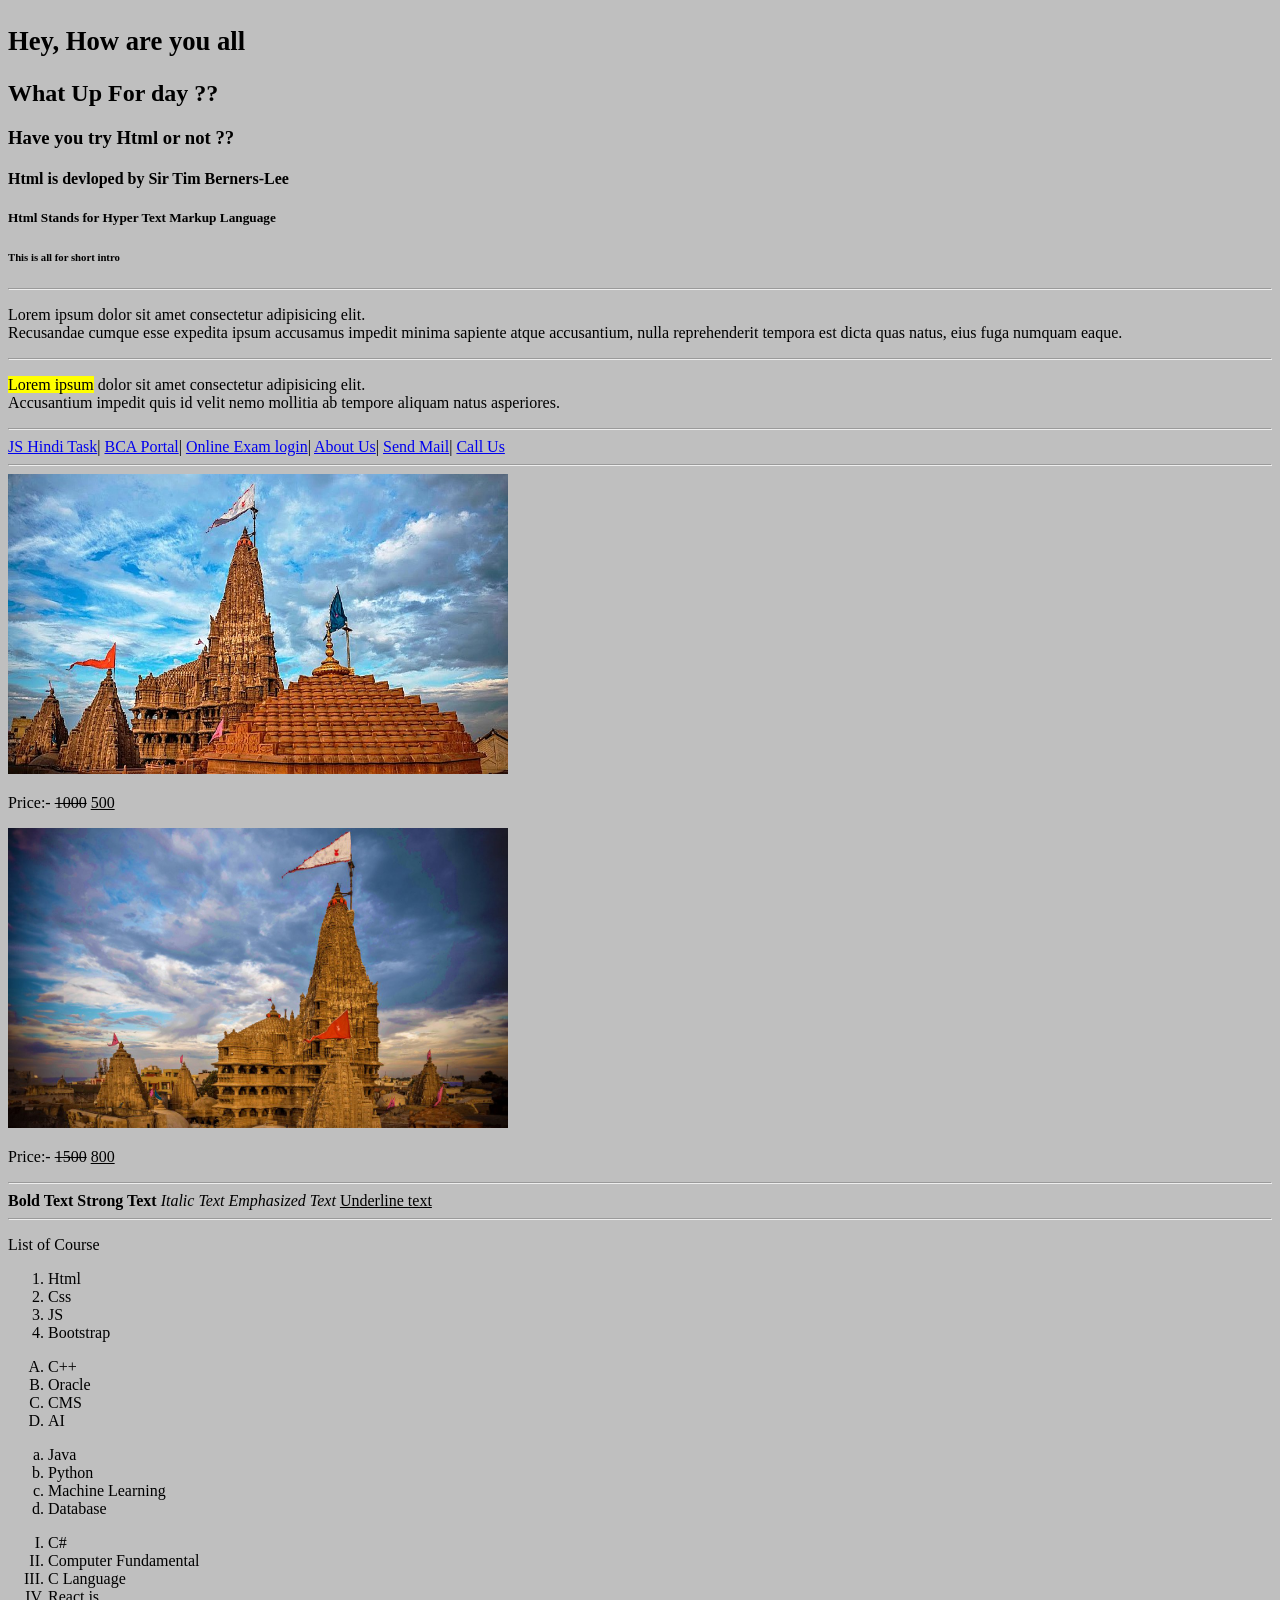
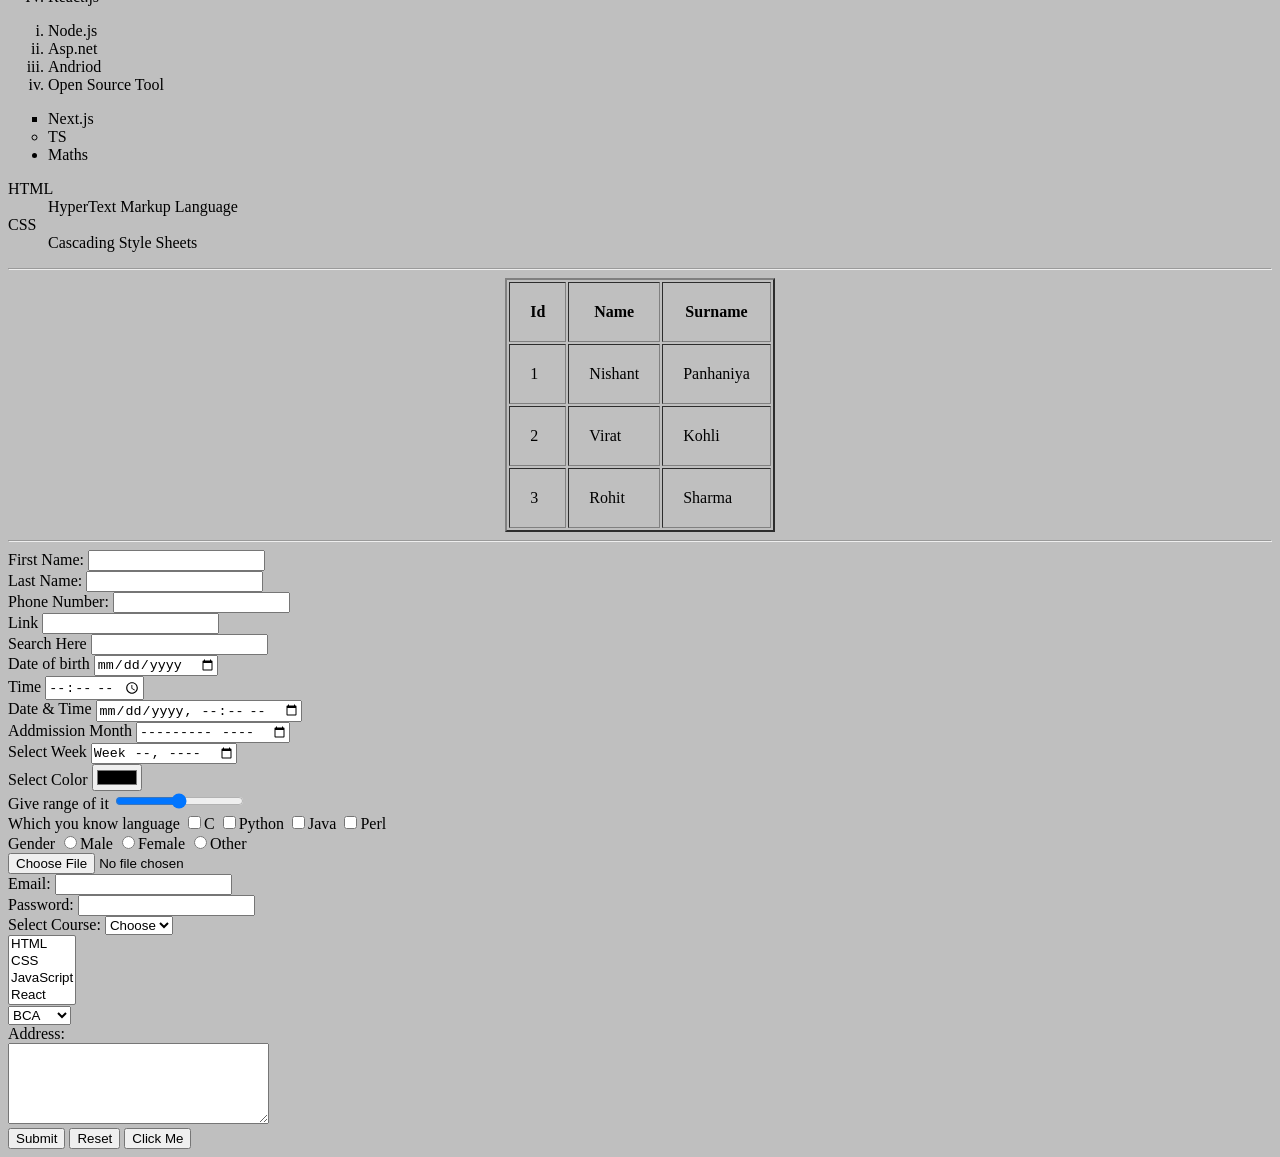
<file: Html_All_Tags/index.html>
<!DOCTYPE html>
 <html lang="en">
 <head>
    <meta charset="UTF-8">
    <meta name="viewport" content="width=device-width, initial-scale=1.0">
    <title>Web Devlopment Learning</title>
    <style>
        body{
            background-color: #bfbfbf;
        }
    </style>
 </head>
 <body>
        <!-- Heading Tag in Html -->
        <h1><small> Hey, How are you all</small></h1>
        <h2>What Up For day ??</h2>
        <h3>Have you try Html or not ??</h3>
        <h4>Html is devloped by Sir Tim Berners-Lee </h4>   
        <h5>Html Stands for Hyper Text Markup Language</h5>
        <h6>This is all for short intro</h6>
            <hr>
        <!-- Paragraph Tag in Html -->
        <p>Lorem ipsum dolor sit amet consectetur adipisicing elit.<br /> Recusandae cumque esse expedita ipsum accusamus impedit minima sapiente atque accusantium, nulla reprehenderit tempora est dicta quas natus, eius fuga numquam eaque.</p><hr>
        <p><mark> Lorem ipsum</mark> dolor sit amet consectetur adipisicing elit.  <br />Accusantium impedit quis id velit nemo mollitia ab tempore aliquam natus asperiores.</p>
            <hr>
        <!-- Link Tag in Html -->
         <a href="https://github.com/NishantPankhaniya2408/js-hindi-youtube" target="_blank">JS Hindi Task</a>|
         <a href="https://github.com/NishantPankhaniya2408/BCA_PORTAL" target="_parent">BCA Portal</a>|
         <a href="https://github.com/NishantPankhaniya2408/OnlineExamSystem" target="_self">Online Exam login</a>|
         <a href="https://www.hnhbkis.edu.in/" target="_top">About Us</a>|
         <a href="mailto:nishupankhaniya18@gmail.com">Send Mail</a>|
         <a href="tel:+919574999481">Call Us</a>
            <hr>
         <!-- Image Tag in Html -->
          <img src="photos\photo.jpg" alt="Image" width="500" height="300" >
          <p>Price:- <del>1000</del> <ins>500</ins></p>
          <img src="photos/photo2.jpg" alt="Dwarkadish Image" width="500" height="300">
          <p>Price:- <del>1500</del> <ins>800</ins></p>  
          <hr>
          <!-- Formatting Tag-->
           <b>Bold Text</b>
           <strong>Strong Text</strong>
           <i>Italic Text</i>
           <em>Emphasized Text</em>
           <u>Underline  text</u>
    <hr>
           <!-- List Tag in Html -->
            <p>List of Course</p>
           <ol type="1">
            <li>Html</li>
            <li>Css</li>
            <li>JS</li>
            <li>Bootstrap</li>
           </ol>
           <ol type="A">
            <li>C++</li>
            <li>Oracle</li>
            <li>CMS</li>
            <li>AI</li>
           </ol>
        <ol type="a">
            <li>Java</li>
            <li>Python</li>
            <li>Machine Learning</li>
            <li>Database</li>
        </ol>
        <ol type="I">
            <li>C#</li>
            <li>Computer Fundamental</li>
            <li>C Language</li>
            <li>React.js</li>
        </ol>
        <ol type="i">
            <li>Node.js</li>
            <li>Asp.net</li>
            <li>Andriod</li>
            <li>Open Source Tool</li>
        </ol>
        <ul>
            <li type="square">Next.js</li>
            <li type="circle">TS</li>
            <li type="disc">Maths</li>
        </ul>
            <dl>
            <dt>HTML</dt>
            <dd>HyperText Markup Language</dd>

            <dt>CSS</dt>
            <dd>Cascading Style Sheets</dd>
        </dl><hr>
        <!-- Table Tag in Html -->
         <table border="2" align="center"  height="200"  cellpadding="20">
            <tr>
                <th >Id</th>
                <th>Name</th>
                <th>Surname</th>
            </tr>    
            <tr>
                <td>1</td>
                <td>Nishant</td>
                <td>Panhaniya</td>
            </tr>
            <tr>
                <td>2</td>
                <td>Virat</td>
                <td>Kohli</td>
            </tr>
            <tr>
                <td>3</td>
                <td>Rohit</td>
                <td>Sharma</td>
            </tr>
         </table>
         <hr>
         <!-- Form Tag in Html with div tag -->
          <form>
            <div>
                <div>
                    <label for="fname">First Name:</label>
                    <input type="text" required>
                </div>
                <div>
                    <label for="lname">Last Name: </label>
                    <input type="text" required>
                </div>
               
                <div>
                    <label for="number">Phone Number:</label>
                    <input type="tel" required>
                </div>
                <div>
                    <label for="link">Link</label>
                    <input type="url" required>
                </div>
                <div>
                    <label for="search">Search Here</label>
                    <input type="search" required>
                </div>
                <div>
                    <label for="date">Date of birth</label>
                    <input type="date" required>
                </div>
                <div>
                    <label for="time">Time</label>
                    <input type="time">
                </div>
                <div>
                    <label for="date-time">Date & Time</label>
                    <input type="datetime-local">
                </div>
                <div>
                    <label for="month">Addmission Month</label>
                    <input type="month">
                </div>
                <div>
                    <label for="week">Select Week</label>
                    <input type="week">
                </div>
                <div>
                    <label for="color">Select Color</label>
                    <input type="color" >
                </div>
                <div>
                    <label for="range">Give range of it</label>
                    <input type="range">
                </div>
                <div>
                    <label for="checkbox">Which you know language</label>
                    <input type="checkbox">C
                    <input type="checkbox">Python
                    <input type="checkbox">Java
                    <input type="checkbox">Perl
                </div>
                <div>
                    <label for="radio">Gender</label>
                    <input type="radio">Male
                    <input type="radio">Female
                    <input type="radio">Other
                </div>
                <div>
                    
                    <input type="file">
                </div>
                 <div>
                    <label for="email">Email: </label>
                    <input type="email" required>
                </div>
                <div>
                    <label for="password">Password: </label>
                    <input type="password" required>
                </div>
                <div>
                    <label>Select Course:</label>
                    <select>
                        <option>Choose</option>
                        <option>Bca</option>
                        <option>Mca</option>
                        <option>Bsc IT</option>
                        <option>Msc IT</option>
                    </select>
                </div>
                <div>
                <select multiple>
                    <option>HTML</option>
                    <option>CSS</option>
                    <option>JavaScript</option>
                    <option>React</option>
                </select>
                </div>
                <div>
                    <select name="course">

                        <option value="bca">BCA</option>
                        <option value="mca">MCA</option>
                        <option value="btech">B.Tech</option>
                    </select>
                </div>
                <div>
                    <label for="textarea">Address:</label><br>
                    <textarea name="address" id="message" cols="30" rows="5"></textarea>
                </div>
                
                    <button type="submit">Submit</button>
                    <button type="reset">Reset</button>
                    <input type="button" value="Click Me">
            </div>
          </form>
 </body>
 </html>
</file>
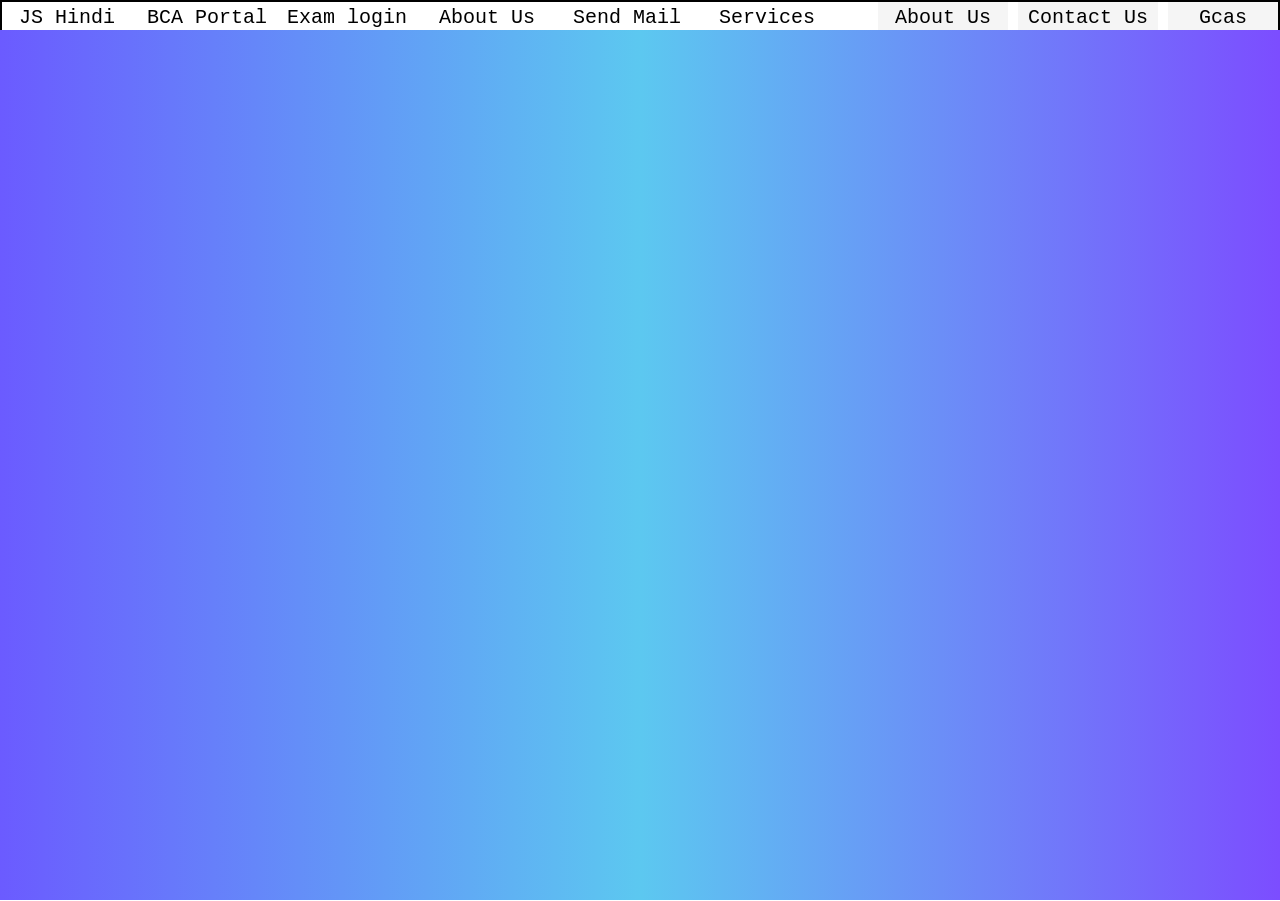
<file: Html_All_Tags/basic.html>
<!DOCTYPE html>
 <html lang="en">
 <head>
    <meta charset="UTF-8">
    <meta name="viewport" content="width=device-width, initial-scale=1.0">
    <title>Web Devlopment Learning</title>
    <style>
        body{
            background-color: #bfbfbf;
        }
    </style>
    <link rel="stylesheet" href="style.css">
 </head>
 <body>
    <header>
            <!-- <div class="main">

    <a href="https://www.saurashtrauniversity.co.in/Default.aspx" class="main1">
        About Us
    </a>

    <a href="https://exam.saurashtrauniversity.ac.in/erp/" class="main2">
        Contact Us
    </a>

    <a href="https://gcasadmin.gujgov.edu.in/" class="main3">
        Services
    </a>
    
</div> -->
<header>
    <div class="main">

        <!-- LEFT SIDE -->
        <div class="main4">
            <a href="https://github.com/NishantPankhaniya2408/js-hindi-youtube"
               target="_blank" class="main5">JS Hindi</a>

            <a href="https://github.com/NishantPankhaniya2408/BCA_PORTAL"
               target="_parent" class="main6">BCA Portal</a>

            <a href="https://github.com/NishantPankhaniya2408/OnlineExamSystem"
               target="_self" class="main7">Exam login</a>

            <a href="https://www.hnhbkis.edu.in/"
               target="_top" class="main8">About Us</a>

            <a href="mailto:nishupankhaniya18@gmail.com"
               class="main9">Send Mail</a>

            <a href="tel:+919574999481"
               class="main0">Services</a>
        </div>

        <!-- RIGHT SIDE -->
        <div class="right-menu">
            <button class="main1"
                onclick="window.location.href='https://www.saurashtrauniversity.co.in/Default.aspx'">
                About Us
            </button>

            <button class="main2"
                onclick="window.location.href='https://exam.saurashtrauniversity.ac.in/erp/'">
                Contact Us
            </button>

            <button class="main3"
                onclick="window.location.href='https://gcasadmin.gujgov.edu.in/'">
                Gcas
            </button>
        </div>

    </div>
</header>
        <!-- Heading Tag in Html -->
        <!-- <h1><small> Hey, How are you all</small></h1>
        <h2>What Up For day ??</h2>
        <h3>Have you try Html or not ??</h3>
        <h4>Html is devloped by Sir Tim Berners-Lee </h4>   
        <h5>Html Stands for Hyper Text Markup Language</h5>
        <h6>This is all for short intro</h6>
            <hr>
         Paragraph Tag in Html -->
        <!-- <p>Lorem ipsum dolor sit amet consectetur adipisicing elit.<br /> Recusandae cumque esse expedita ipsum accusamus impedit minima sapiente atque accusantium, nulla reprehenderit tempora est dicta quas natus, eius fuga numquam eaque.</p><hr>
        <p><mark> Lorem ipsum</mark> dolor sit amet consectetur adipisicing elit.  <br />Accusantium impedit quis id velit nemo mollitia ab tempore aliquam natus asperiores.</p>
            <hr> -->         
         <!-- Image Tag in Html -->
          <!-- <img src="photos\photo.jpg" alt="Image" width="500" height="300" >
          <p>Price:- <del>1000</del> <ins>500</ins></p>
          <img src="photos/photo2.jpg" alt="Dwarkadish Image" width="500" height="300">
          <p>Price:- <del>1500</del> <ins>800</ins></p>  
          <hr> -->
          <!-- Formatting Tag-->
           <!-- <b>Bold Text</b>
           <strong>Strong Text</strong>
           <i>Italic Text</i>
           <em>Emphasized Text</em>
           <u>Underline  text</u>
    <hr> -->
           <!-- List Tag in Html -->
            <!-- <p>List of Course</p>
           <ol type="1">
            <li>Html</li>
            <li>Css</li>
            <li>JS</li>
            <li>Bootstrap</li>
           </ol>
           <ol type="A">
            <li>C++</li>
            <li>Oracle</li>
            <li>CMS</li>
            <li>AI</li>
           </ol>
        <ol type="a">
            <li>Java</li>
            <li>Python</li>
            <li>Machine Learning</li>
            <li>Database</li>
        </ol>
        <ol type="I">
            <li>C#</li>
            <li>Computer Fundamental</li>
            <li>C Language</li>
            <li>React.js</li>
        </ol>
        <ol type="i">
            <li>Node.js</li>
            <li>Asp.net</li>
            <li>Andriod</li>
            <li>Open Source Tool</li>
        </ol>
        <ul>
            <li type="square">Next.js</li>
            <li type="circle">TS</li>
            <li type="disc">Maths</li>
        </ul>
            <dl>
            <dt>HTML</dt>
            <dd>HyperText Markup Language</dd>

            <dt>CSS</dt>
            <dd>Cascading Style Sheets</dd>
        </dl><hr> -->
        <!-- Table Tag in Html -->
         <table border="4" align="center"  height="300" width="100%"  cellpadding="20">
            <tr>
                <th>Id</th>
                <th>Name</th>
                <th>Surname</th>
            </tr>    
            <tr>
                <td>1</td>
                <td>Nishant</td>
                <td>Pankhaniya</td>
            </tr>
            <tr>
                <td>2</td>
                <td>Virat</td>
                <td>Kohli</td>
            </tr>
            <tr>
                <td>3</td>
                <td>Rohit</td>
                <td>Sharma</td>
            </tr>
         </table>
         <hr>
         <!-- Form Tag in Html with div tag -->
          <form>
            <div>
                <div>
                    <label for="fname">First Name:</label>
                    <input type="text"  pattern="[A-Za-z0-9_]{5,15}" title="Please enter a valid first name (1-15 characters, letters, numbers, and underscores only)"
 required>
                </div>
                <div>
                    <label for="lname">Last Name: </label>
                    <input type="text" required>
                </div>
               
                <div>
                    <label for="number">Phone Number:</label>
                    <input type="tel" required pattern="[6-9][0-9]{9}" title="Please enter a valid 10-digit phone number">
                </div>
                <div>
                    <label for="link">Link</label>
                    <input type="url" required>
                </div>
                <div>
                    <label for="search">Search Here</label>
                    <input type="search" required>
                </div>
                <div>
                    <label for="date">Date of birth</label>
                    <input type="date" required>
                </div>
                <div>
                    <label for="time">Time</label>
                    <input type="time">
                </div>
                <div>
                    <label for="date-time">Date & Time</label>
                    <input type="datetime-local">
                </div>
                <div>
                    <label for="month">Addmission Month</label>
                    <input type="month">
                </div>
                <div>
                    <label for="week">Select Week</label>
                    <input type="week">
                </div>
                <div>
                    <label for="color">Select Color</label>
                    <input type="color" >
                </div>
                <div>
                    <label for="range">Give range of it</label>
                    <input type="range">
                </div>
                <div>
                    <label for="checkbox">Which you know language</label>
                    <input type="checkbox">C
                    <input type="checkbox">Python
                    <input type="checkbox">Java
                    <input type="checkbox">Perl
                </div>
                <div>
                    <label for="radio">Gender</label>
                    <input type="radio">Male
                    <input type="radio">Female
                    <input type="radio">Other
                </div>
                <div>
                    
                    <input type="file">
                </div>
                 <div>
                    <label for="email">Email: </label>
                    <input type="email" required>
                </div>
                <div>
                    <label for="password">Password: </label>
                    <input type="password" required>
                </div>
                <div>
                    <label>Select Course:</label>
                    <select>
                        <option>Choose</option>
                        <option>Bca</option>
                        <option>Mca</option>
                        <option>Bsc IT</option>
                        <option>Msc IT</option>
                    </select>
                </div>
                <div>
                <select multiple>
                    <option>HTML</option>
                    <option>CSS</option>
                    <option>JavaScript</option>
                    <option>React</option>
                </select>
                </div>
                <div>
                    <select name="course">

                        <option value="bca">BCA</option>
                        <option value="mca">MCA</option>
                        <option value="btech">B.Tech</option>
                    </select>
                </div>
                <div>
                    <label for="textarea">Address:</label><br>
                    <textarea name="address" id="message" cols="30" rows="5"></textarea>
                </div>
                
                    <button type="submit">Submit</button>
                    <button type="reset">Reset</button>
                    <input type="button" value="Click Me">
            </div>
          </form>
      
 </body>
 </html>
</file>
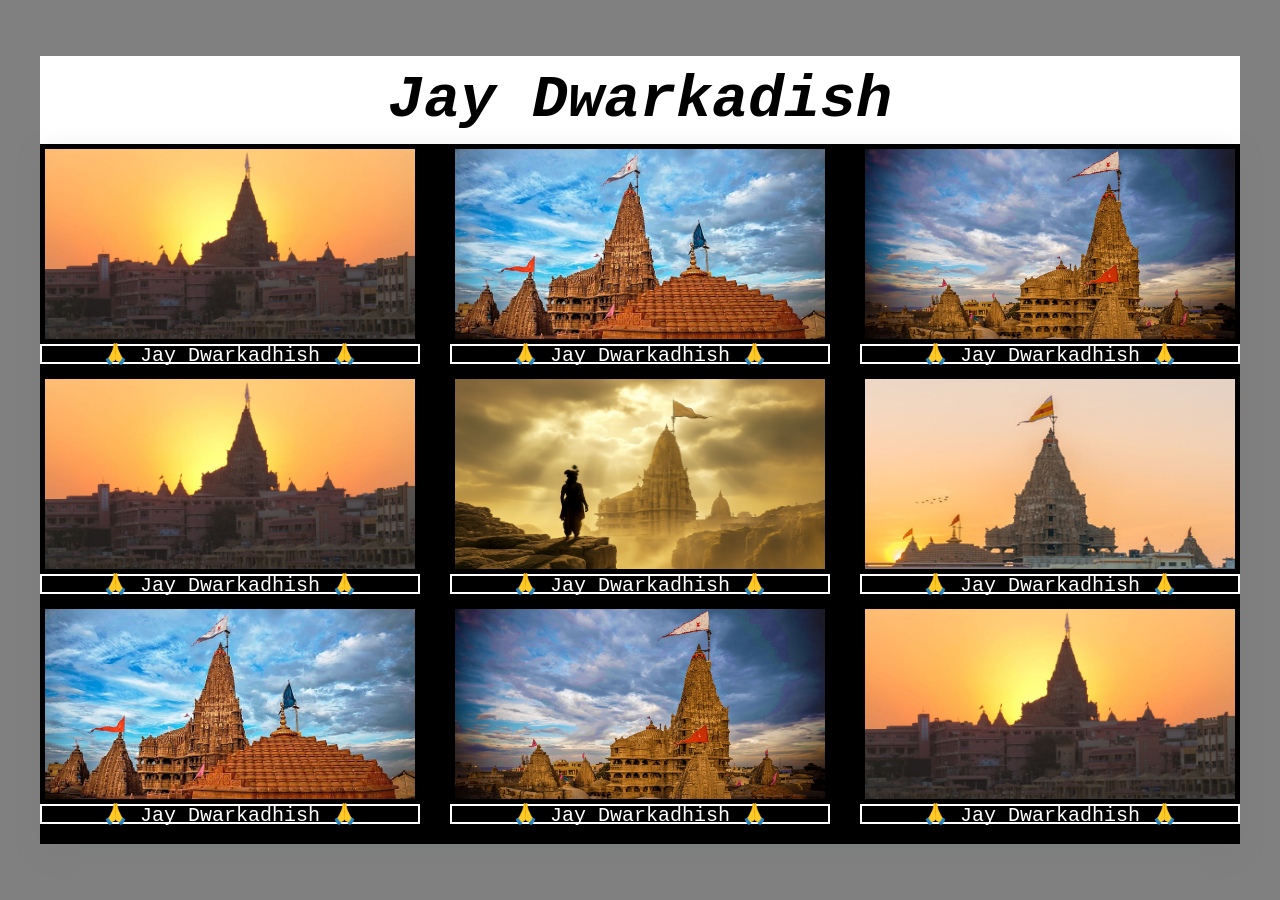
<file: Html_All_Tags/basictwo.html>
<!DOCTYPE html>
<html lang="en">
<head>
    <meta charset="UTF-8">
    <meta name="viewport" content="width=device-width, initial-scale=1.0">
    <title>Grid in Html</title>
   <link rel="stylesheet" href="style1.css">
</head>
<body>
    <div class="main">
    <header class="header">
    <h1>Jay Dwarkadish</h1>
            </header>
        <!-- Sematic In Html
            <header></header>
            <nav></nav>
            <main></main>
            <section></section>
            <article></article>
            <aside></aside>
            <footer></footer>   -->

            
                <!-- <h1>My Work</h1> -->
                <!-- <main> -->
                <!-- <section> -->
                    <!-- <h2>About Us</h2> -->
                    <!-- <p>Welcome to My Digital Work</p> -->
                <!-- </section> -->
                <!-- <article> -->
            <!-- <h2>Latest Article</h2> -->
            <!-- <p>This is an article.</p> -->
        <!-- </article> -->

        <!-- <aside> -->
            <!-- <h3>Related Links</h3> -->
             <!-- <nav>
                <a href="https://github.com/NishantPankhaniya2408/BCA_PORTAL">BCA Classroom</a>|
                <a href="https://github.com/NishantPankhaniya2408/OnlineExamSystem">Online Exam Universty</a>|
                <a href="https://www.hnhbkis.edu.in/admin">Admin Work</a>|
            </nav>
        </aside>
            </main> -->
            
            <div class="container">
                <div class="items1"><img src="photos/photo3.jpg" alt="Image"><span class="caption">🙏 Jay Dwarkadhish 🙏</span></div>
                <div class="items2"><img src="photos/photo.jpg" alt="image"><span class="caption">🙏 Jay Dwarkadhish 🙏</span></div>
                <div class="items3"><img src="photos/photo2.jpg" alt="Image"><span class="caption">🙏 Jay Dwarkadhish 🙏</span></div>
                <div class="items4"><img src="photos/photo3.jpg" alt="Image"><span class="caption">🙏 Jay Dwarkadhish 🙏</span></div>
                <div class="items5"><img src="photos/photo4.png" alt="Image"><span class="caption">🙏 Jay Dwarkadhish 🙏</span></div>
                <div class="items6"><img src="photos/photo5.jpg" alt="Image"><span class="caption">🙏 Jay Dwarkadhish 🙏</span></div>
                <div class="items7"><img src="photos/photo.jpg" alt="Image"><span class="caption">🙏 Jay Dwarkadhish 🙏</span></div>
                <div class="items8"><img src="photos/photo2.jpg" alt="Image"><span class="caption">🙏 Jay Dwarkadhish 🙏</span></div>
                <div class="items9"><img src="photos/photo3.jpg" alt="Image"><span class="caption">🙏 Jay Dwarkadhish 🙏</span></div>
            </div>
           

            </div>
            <!-- <footer> -->
        <!-- <p>Copyright © 2026</p> -->
    <!-- </footer> -->
    <!-- <iframe
    src="https://www.youtube.com/watch?v=TuL7kXzutXE&list=RDTuL7kXzutXE&start_radio=1"
    width="600"
    height="400">
</iframe> -->

<!-- <figure>

    <img src="photos/photo3.jpg" alt="Computer">

    <figcaption>
        Dwarkadish Temple
    </figcaption>

</figure>
<meter value="8" min="0" max="10"></meter>
<progress value="70" max="100"></progress> -->
</body>
</html>
</file>
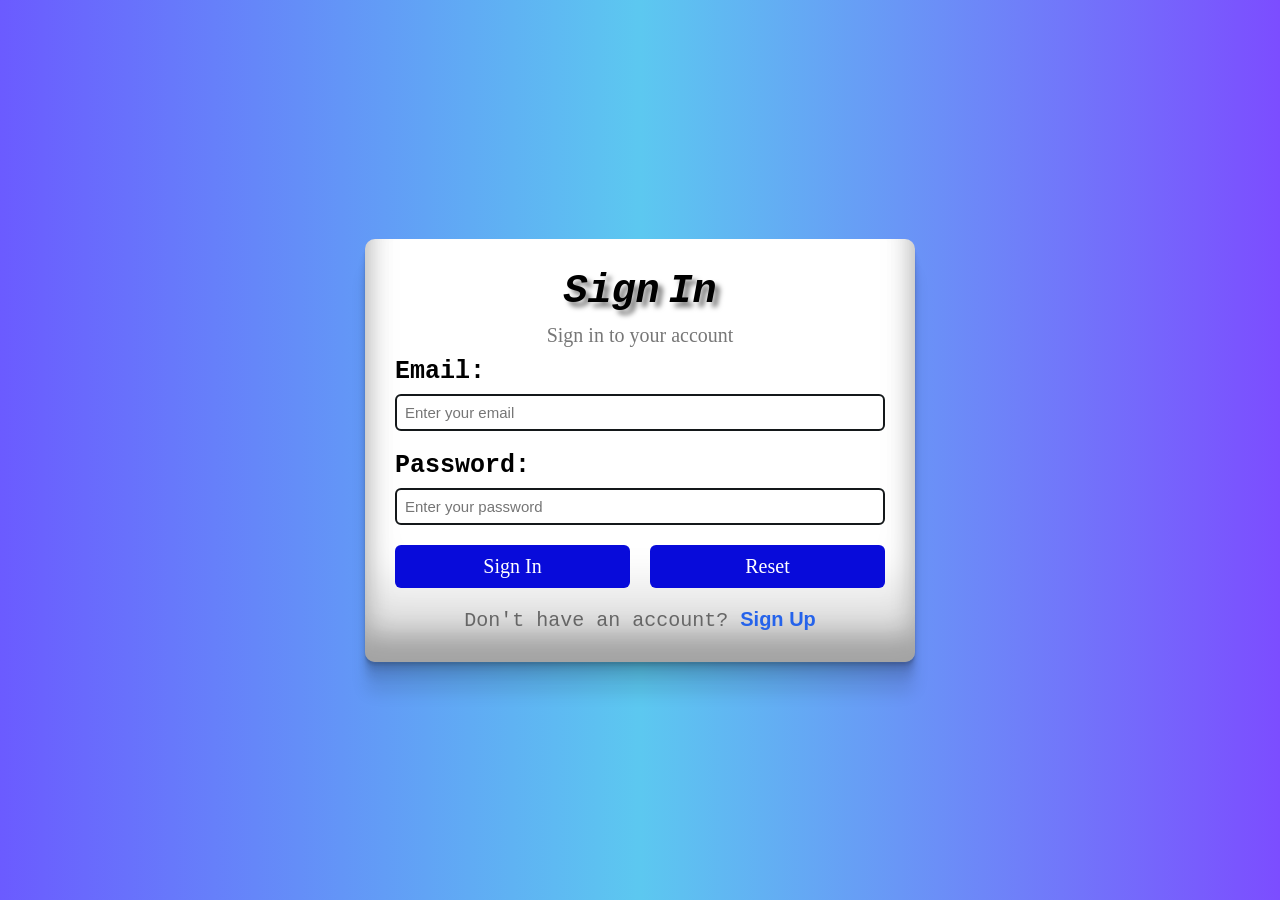
<file: Html_All_Tags/SignIn.html>
<!DOCTYPE html>
<html lang="en">
<head>
    <meta charset="UTF-8">
    <meta name="viewport" content="width=device-width, initial-scale=1.0">
    <title>Login</title>
    <link rel="stylesheet" href="style.css">
</head>
<body>
        <div class="mainform">
            <div class="form-box loginbox">
            <h1>Sign In</h1>
            <p class="subtitle">Sign in to your account</p>
            <form id="loginform">
                <div class="form1">
                <label for="loginemail">Email:</label>
                <input type="email" id="loginemail" placeholder="Enter your email">
                <small id="loginemailerror"></small></div>  
                <div class="form1">
                <label for="loginpassword">Password:</label>
                <input type="password" id="loginpassword" placeholder="Enter your password">
                <small id="loginpassworderror"></small></div>
                <div class="mainbtn">
                <button type="submit" class="btn1">Sign In</button>
                    <button type="reset" class="btn1">Reset</button>
                    </div>
                <p class="bottomtext">Don't have an account? <a href="SignUp.html" target="_blank">Sign Up</a></p>
            </form>
        </div>
        </div>
</body>
</html>
</file>
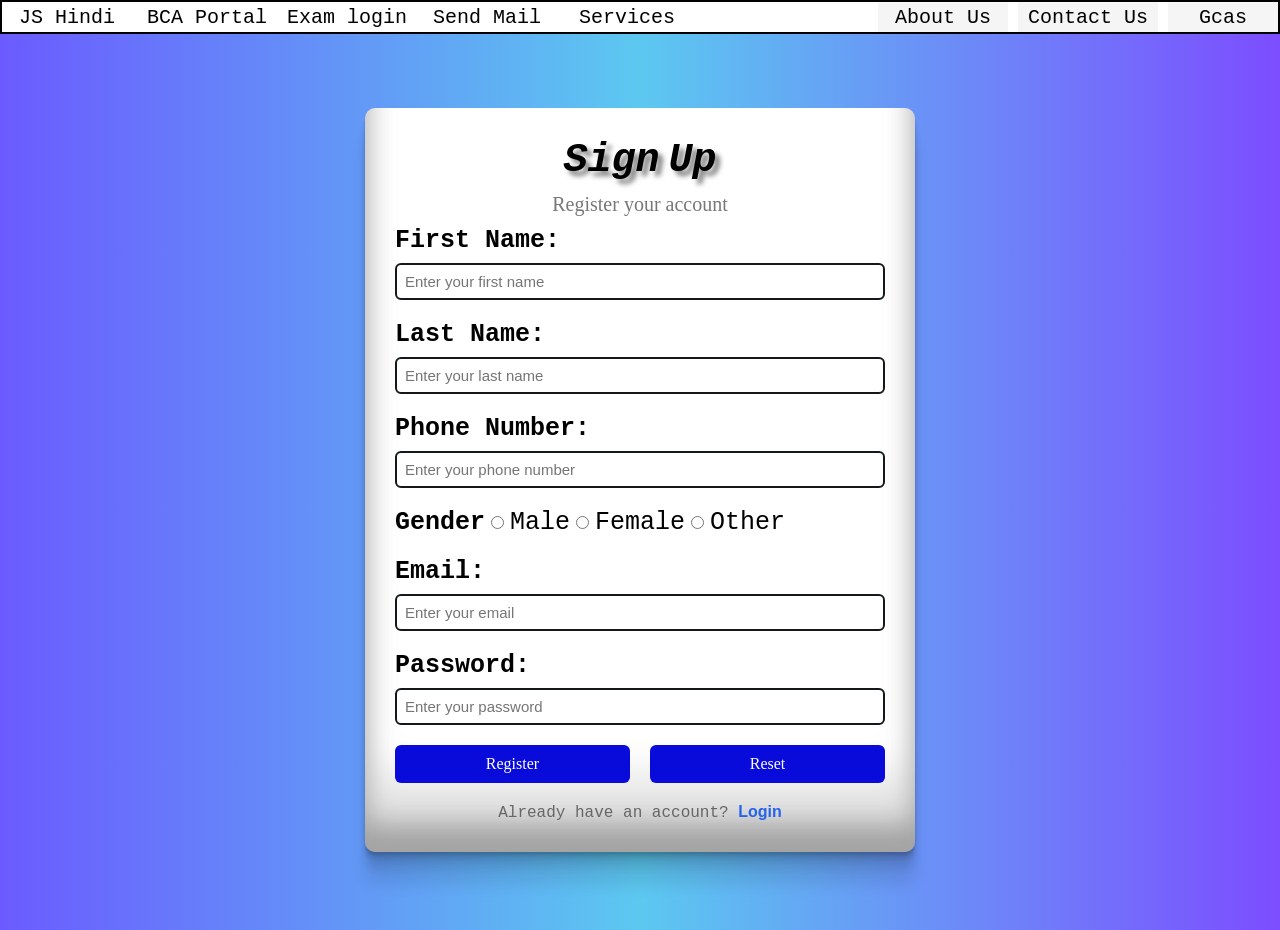
<file: Html_All_Tags/signup.html>
<!DOCTYPE html>
 <html lang="en">
 <head>
    <meta charset="UTF-8">
    <meta name="viewport" content="width=device-width, initial-scale=1.0">
    <title>Sign Up</title>
    <style>
        body{
            background-color: #bfbfbf;
        }
    </style>
    <link rel="stylesheet" href="style.css">
 </head>
 <body>
    <!-- <header> -->
            <!-- <div class="main">

    <a href="https://www.saurashtrauniversity.co.in/Default.aspx" class="main1">
        About Us
    </a>

    <a href="https://exam.saurashtrauniversity.ac.in/erp/" class="main2">
        Contact Us
    </a>

    <a href="https://gcasadmin.gujgov.edu.in/" class="main3">
        Services
    </a>
    
</div> -->
<header>
    <div class="main">

        <!-- LEFT SIDE -->
        <div class="main4">
            <a href="https://github.com/NishantPankhaniya2408/js-hindi-youtube"
               target="_blank" class="main5">JS Hindi</a>

            <a href="https://github.com/NishantPankhaniya2408/BCA_PORTAL"
               target="_parent" class="main6">BCA Portal</a>

            <a href="https://github.com/NishantPankhaniya2408/OnlineExamSystem"
               target="_self" class="main7">Exam login</a>

            <!-- <a href="https://www.hnhbkis.edu.in/"
               target="_top" class="main8">About Us</a> -->

            <a href="mailto:nishupankhaniya18@gmail.com"
               class="main9">Send Mail</a>

            <a href="tel:+919574999481"
               class="main0">Services</a>
        </div>

        <!-- RIGHT SIDE -->
        <div class="right-menu">
            <button class="main1"
                onclick="window.location.href='https://www.saurashtrauniversity.co.in/Default.aspx'">
                About Us
            </button>

            <button class="main2"
                onclick="window.location.href='https://exam.saurashtrauniversity.ac.in/erp/'">
                Contact Us
            </button>

            <button class="main3"
                onclick="window.location.href='https://gcasadmin.gujgov.edu.in/'">
                Gcas
            </button>
        </div>

    </div>
</header>
        <!-- Heading Tag in Html -->
        <!-- <h1><small> Hey, How are you all</small></h1>
        <h2>What Up For day ??</h2>
        <h3>Have you try Html or not ??</h3>
        <h4>Html is devloped by Sir Tim Berners-Lee </h4>   
        <h5>Html Stands for Hyper Text Markup Language</h5>
        <h6>This is all for short intro</h6>
            <hr>
         Paragraph Tag in Html -->
        <!-- <p>Lorem ipsum dolor sit amet consectetur adipisicing elit.<br /> Recusandae cumque esse expedita ipsum accusamus impedit minima sapiente atque accusantium, nulla reprehenderit tempora est dicta quas natus, eius fuga numquam eaque.</p><hr>
        <p><mark> Lorem ipsum</mark> dolor sit amet consectetur adipisicing elit.  <br />Accusantium impedit quis id velit nemo mollitia ab tempore aliquam natus asperiores.</p>
            <hr> -->         
         <!-- Image Tag in Html -->
          <!-- <img src="photos\photo.jpg" alt="Image" width="500" height="300" >
          <p>Price:- <del>1000</del> <ins>500</ins></p>
          <img src="photos/photo2.jpg" alt="Dwarkadish Image" width="500" height="300">
          <p>Price:- <del>1500</del> <ins>800</ins></p>  
          <hr> -->
          <!-- Formatting Tag-->
           <!-- <b>Bold Text</b>
           <strong>Strong Text</strong>
           <i>Italic Text</i>
           <em>Emphasized Text</em>
           <u>Underline  text</u>
    <hr> -->
           <!-- List Tag in Html -->
            <!-- <p>List of Course</p>
           <ol type="1">
            <li>Html</li>
            <li>Css</li>
            <li>JS</li>
            <li>Bootstrap</li>
           </ol>
           <ol type="A">
            <li>C++</li>
            <li>Oracle</li>
            <li>CMS</li>
            <li>AI</li>
           </ol>
        <ol type="a">
            <li>Java</li>
            <li>Python</li>
            <li>Machine Learning</li>
            <li>Database</li>
        </ol>
        <ol type="I">
            <li>C#</li>
            <li>Computer Fundamental</li>
            <li>C Language</li>
            <li>React.js</li>
        </ol>
        <ol type="i">
            <li>Node.js</li>
            <li>Asp.net</li>
            <li>Andriod</li>
            <li>Open Source Tool</li>
        </ol>
        <ul>
            <li type="square">Next.js</li>
            <li type="circle">TS</li>
            <li type="disc">Maths</li>
        </ul>
            <dl>
            <dt>HTML</dt>
            <dd>HyperText Markup Language</dd>

            <dt>CSS</dt>
            <dd>Cascading Style Sheets</dd>
        </dl><hr> -->
        <!-- Table Tag in Html -->
         <!-- <table border="4" align="center"  height="300" width="100%"  cellpadding="20">
            <tr>
                <th>Id</th>
                <th>Name</th>
                <th>Surname</th>
            </tr>    
            <tr>
                <td>1</td>
                <td>Nishant</td>
                <td>Pankhaniya</td>
            </tr>
            <tr>
                <td>2</td>
                <td>Virat</td>
                <td>Kohli</td>
            </tr>
            <tr>
                uyggugu
                <td>3</td>
                <td>Rohit</td>
                <td>Sharma</td>
            </tr>
         </table>
         <hr> -->
         <!-- Form Tag in Html with div tag -->
          <div class="mainform">
      <div class="form-box">
        <h1> Sign Up</h1>
        <p class="subtitle">Register your account</p>
          <form> 
            <div class="form1">
                    <label for="fname">First Name:</label>
                    <input type="text"  pattern="[A-Za-z0-9_]{5,15}" placeholder="Enter your first name" title="Please enter a valid first name (1-15 characters, letters, numbers, and underscores only)" required>
                </div>
                <div class="form1">
                    <label for="lname">Last Name: </label>
                    <input type="text" placeholder="Enter your last name" required>
                </div>
               
                <div  class="form1">
                    <label for="number">Phone Number:</label>
                    <input type="tel" placeholder="Enter your phone number" required pattern="[6-9][0-9]{9}" title="Please enter a valid 10-digit phone number">
                </div>
                <!-- <div class="form1">
                    <label for="link">Link</label>
                    <input type="url" required>
                </div> -->
                <!-- <div class="form1">
                    <label for="search">Search Here</label>
                    <input type="search" required>
                </div> -->
                <!-- <div class="form1">
                    <label for="date">Date of birth</label>
                    <input type="date" required>
                </div>
                <div class="form1">
                    <label for="time">Time</label>
                    <input type="time">
                </div>
                <div class="form1">
                    <label for="date-time">Date & Time</label>
                    <input type="datetime-local">
                </div>
                <div class="form1">
                    <label for="month">Addmission Month</label>
                    <input type="month">
                </div>
                <div class="form1">
                    <label for="week">Select Week</label>
                    <input type="week">
                </div>
                <div class="form1">
                    <label for="color">Select Color</label>
                    <input type="color" >
                </div>
                <div class="form1">
                    <label for="range">Give range of it</label>
                    <input type="range">
                </div> -->
                <!-- <div class="checkbox-group">
                    <label for="checkbox" >Which language you know ?</label>
                    <input type="checkbox"  >C
                    <input type="checkbox">Python
                    <input type="checkbox">Java
                    <input type="checkbox">Perl
                </div> -->
                <div class="radio-group" > 
                    <label for="radio">Gender</label>
                    <input type="radio">Male
                    <input type="radio">Female
                    <input type="radio">Other
                </div>
                <!-- <div class="form1">
                    
                    <input type="file">
                </div> -->
                 <div class="form1">

                    <label for="email">Email: </label>
                    <input type="email" placeholder="Enter your email" required>
                </div class="form1">
                <div class="form1">
                    <label for="password">Password: </label>
                    <input type="password" placeholder="Enter your password" required>
                </div>
                <!-- <div class="form1">
                    <label>Select Course:</label>
                    <select>
                        <option>Choose</option>
                        <option>Bca</option>
                        <option>Mca</option>
                        <option>Bsc IT</option>
                        <option>Msc IT</option>
                    </select>
                </div>
                <div class="form1">
                <select multiple>
                    <option>HTML</option>
                    <option>CSS</option>
                    <option>JavaScript</option>
                    <option>React</option>
                </select>
                </div>
                <div class="form1">
                    <select name="course">

                        <option value="bca">BCA</option>
                        <option value="mca">MCA</option>
                        <option value="btech">B.Tech</option>
                    </select>
                </div> -->
                <!-- <div class="form1">
                    <label for="textarea">Address:</label><br>
                    <textarea name="address" id="message" cols="30" rows="5"></textarea>
                </div> -->
                <div class="mainbtn">
                    <button type="submit" class="btn">Register</button>
                    <button type="reset" class="btn">Reset</button>
                    <!-- <input type="button"  value="Click Me" class="btn" onclick="alert('Button clicked!')"> -->
                </div>
                 <p class="bottom-text">
            Already have an account? <a href="SignIn.html">Login</a>
          </p>    
            </div>
               
                
          </form>
      </div>
      </div>
    
 </body>
 </html>
</file>
<file: Html_All_Tags/style.css>
/* Selectors in Css:-
*  (universal selector)
element (Select All Type of Element)
.class (Select All Element with Class using (.))
#id  (Select All Element with Class using (#))
element.class
element, element
element element
element > element
element + element
element ~ element */
body{
    font-family: Arial, Helvetica, sans-serif;
    color: black;
    background: linear-gradient(90deg, #6b5bff 0%, #5cc8f0 50%, #7c4dff 100%);

}
html,
body {
    /* margin: 0; */
    /* padding: 0; */
    /* width: 100%; */
    /* height: 100%; */
    overflow: hidden;
}
/* :root {
    --bg: #F0F4F8;
    --surface: #ffffff;
    --border: #E2E8F0;
    --t1: #0F172A;
    --t2: #475569;
    --t3: #94A3B8;
    --blue: #3B5BDB;
    --blue-l: #EEF2FF;
    --green: #0CA678;
    --green-l: #ECFDF5;
    --amber: #F59E0B;
    --amber-l: #FFFBEB;
    --red: #EF4444;
    --red-l: #FEF2F2;
    --purple: #7C3AED;
    --purple-l: #F5F3FF;
    --navy: #0F172A;
    --navy2: #1E293B;
} */
    /* background-image: url("photos/photo3.jpg"); */
    /* background-repeat: no-repeat;
    background-size: auto;
    background-position: center; */
   /* font-family: Arial, Helvetica, sans-serif; */
    /* position: sticky; */
/* } */

/* h1{
    color: cyan; */
    /* font-size: 50px; */
    /* background-color: white; */
/* }
p{
    font-family: 'Courier New', Courier, monospace;
} */
/* a{
    font-style: italic;
    font-weight: bold;
    font-size: 20px;
    font-variant: small-caps;
    text-decoration: none;
    text-transform: capitalize;
    letter-spacing: 2px;
    word-spacing: -3px;
    position: sticky;
    top: 0;
    color: white;
} */
/* a:hover{
    color: cyan;
} */
/* h2{
    text-align: justify;
} */
img{
     width: 300px;
    padding: 20px;
    margin: 30px;
    border: 2px solid black;
}
*{
    box-sizing: border-box;
     margin: 0;
     padding: 0;
}
.mainform {
    /* height: 100%; */
  min-height: 100vh;
  display: flex;
  justify-content: center;
  align-items: center;
  padding: 10px;
}
.form-box{
    width: 100%;
    /* height: 100%; */
        /* background: linear-gradient( rgb(22, 52, 121) 0%, rgb(65, 97, 180) 55%, rgb(42, 95, 232) 100%); */
        background: white;      
    max-width: 550px;
    padding: 30px;
    border-radius: 10px;
box-shadow: rgba(0, 0, 0, 0.17) 0px -23px 25px 0px inset, rgba(0, 0, 0, 0.15) 0px -36px 30px 0px inset, rgba(0, 0, 0, 0.1) 0px -79px 40px 0px inset, rgba(0, 0, 0, 0.06) 0px 2px 1px, rgba(0, 0, 0, 0.09) 0px 4px 2px, rgba(0, 0, 0, 0.09) 0px 8px 4px, rgba(0, 0, 0, 0.09) 0px 16px 8px, rgba(0, 0, 0, 0.09) 0px 32px 16px;
}
.login-box {
  max-width: 450px;
}
.radio-group,
.checkbox-group {
  display: flex;
  flex-wrap: wrap;
  gap: 6px;
  margin-bottom: 20px;
   font-weight: normal;
   font-family: 'Courier New', Courier, monospace;
   font-size: 25px;
}
.radio-group label,
.checkbox-group label {
  font-weight: normal;
  display: flex;
  align-items: center;
  gap: 5px;
   font-weight: bold;   
}
.form-box h1{
    text-align: center;
    margin-bottom: 10px;
    word-spacing: -15px;
    font-family: 'Courier New', Courier, monospace;
    font-size: 40px;
    font-weight: bold;
    font-style: italic;
    font-variant:normal;
    font-stretch: normal;
    text-shadow: 5px 5px 5px rgba(1, 1, 1, 0.5);
}
.subtitle{
    text-align: center;
    font-size: 20px;
    color: #777;
    margin-bottom: 10px;
    font-family:'Times New Roman', Times, serif
}
.form1{
    margin-bottom: 20px;
}
.form1 label{
    display: block;
    margin-bottom: 8px;
    font-weight: bold;
    font-family: 'Courier New', Courier, monospace;
    font-size: 25px;
}
.form1 input[type="text"]:hover,
.form1 input[type="tel"]:hover,
.form1 input[type="email"]:hover,
.form1 input[type="password"]:hover{
    border-color: #02ffff;
}
.form1 input[type="text"],
.form1 input[type="tel"],
.form1 input[type="email"],
.form1 input[type="password"]
/* .form1 input[type="textarea"] */
/* .form1 input[type="date"] */
/* .form1 input[type="datetime-local"] */{
    width: 100%;
    padding: 8px;
    border: 2px solid #14181a;
    border-radius: 6px;
    font-size: 15px;
    outline: none;
}
.form1 input:focus {
  border-color: #080bda;
}

.mainbtn{
    display: flex;
    justify-content: space-between;
    gap: 20px;
}
.btn{
    /* display:   ; */
    width: 50%;
    padding: 10px;
    border: none;
    border-radius: 6px;
    background: #080bda;
  color: white;
  font-size: 16px;
  cursor: pointer;
  font-family: 'Times New Roman', Times, serif;
}
.btn1{
    /* display:  fle; */
    width: 50%;
    padding: 10px;
    border: none;
    border-radius: 6px;
    background: #080bda;
  color: white;
  font-size: 20px;
  cursor: pointer;
  font-family: 'Times New Roman', Times, serif;
}
.btn1:hover{
    background-color: #df8b0d;
    color: whitesmoke;
    transition: 1.0s;
}

.btn:hover{
    background-color: #df8b0d;
    color: whitesmoke;
    transition: 1.5s;
}
.bottom-text {
  text-align: center;
  margin-top: 20px;
  color: #666;
  font-family: 'Courier New', Courier, monospace;
}
.bottom-text a {
  color: #2563eb;
  text-decoration: none;
  font-weight: bold;
  font-family:'Franklin Gothic Medium', 'Arial Narrow', Arial, sans-serif
}
.bottomtext {
  text-align: center;
  margin-top: 20px;
  color: #666;
  font-family: 'Courier New', Courier, monospace;
  font-size: 20px;
}
.bottomtext a {
  color: #2563eb;
  text-decoration: none;
  font-weight: bold;
  font-family:'Franklin Gothic Medium', 'Arial Narrow', Arial, sans-serif
}
/* .form1:placeholder{
    font-family: 'Courier New', Courier, monospace;
    font-size: 50px;
} */
/* div{
    display: inline-block;
} */
/* table{
    position: fixed;
    top: 0;
    /* right: 0; */
    /* width: 100%; */
/* } */ 

/* .main{
    display: flex;
    justify-content: center;
    /* flex-wrap: nowrap; */
    /* flex-direction: column; */
    /* column-gap: 50px;
     align-items: center;; */
    /* align-content: space-between; */
    /* align-items: stretch; */
    /* gap: 20px; */
    /* flex-direction: row-reverse; */
/* } */ 
/* .main1{
    width: 100px;
    height: 100px;
    border: 2px solid white;
    align-self: flex-start;
} */
/* .main {
    display: flex;
    justify-content: space-between;
    align-items: center;
    column-gap: 50px;
    gap: 15px;
} */
header{
    position: sticky;
    top: 0;
    z-index: 1000;
    height: 30px;
    
}
.main {
    display: flex;
    justify-content: space-between;
    align-items: center;
    width: 100%;
    margin: 0 auto;
    /* padding: 0 10px; */
    box-sizing: border-box;
    background-color: white;
    border: 2px solid black;
    /* border-radius: 10px; */
}
.main1,
.main2,
.main3 {
    height: 30px;
     border: 2px solid black;
     border: none;
    /* border-radius: 10px; */
    /* border-style: none; */
    display: flex;
    align-items: center;
    justify-content: center;
    /* gap: 50px; */
    font-size: 20px;
    font-family: 'Courier New', Courier, monospace;
    background-color: whitesmoke;
    color: black;
    text-decoration: none;
    
    cursor: pointer;

    transition: 0.9s;
}
table{
    text-align: center;
    font-family: 'Courier New', Courier, monospace;
    font-size: 25px;
}
td:hover{
    color: black;
    background-color: white;
}   

.main1 {
    width: 130px;
}

.main2 {
    width: 140px;
}

.main3 {
    width: 110px;
}

/* Hover */
.main1:hover,
.main2:hover,
.main3:hover,
.main5:hover,
.main6:hover,
.main7:hover,
.main8:hover,
.main9:hover,
.main0:hover {
    background-color: black;
    color: white;
    border: 0px solid black;
    /* border-radius: 10px; */
    text-decoration: none;
}
.main4 {
    display: flex;
    align-items: center;
    gap: 10px;
}

.right-menu {
    display: flex;
    align-items: center;
    gap: 10px;
}
.main5,
.main6,
.main7,
.main8,
.main9,
.main0{
    height: 30px;
    /* border: 2px solid white; */
    /* border-radius: 10px; */
    display: flex;
    align-items: center;
    justify-content: center;
    /* gap: 50px; */
    font-size: 20px;
    font-family: 'Courier New', Courier, monospace;

    color: black;
    background-color: white;
    text-decoration: none;

    cursor: pointer;

    transition: 0.5s;
}
.main5{
    width: 130px;
}
.main6{
    width: 130px;
}
.main7{
    width: 130px;
}
.main8{
    width: 130px;
}
.main9{
    width: 130px;
}
.main0{
    width: 130px;
}
</file>
<file: Html_All_Tags/style1.css>
*{
    padding: 0;
    margin: 0;
    box-sizing: border-box;
}
body{
    height: 100vh;
    background-color: grey;
    color: black;
    font-family: 'Segoe UI', Tahoma, Geneva, Verdana, sans-serif;
    display: flex;
    align-items: center;    
    justify-content: center;
}
.header {
    display: flex;
    align-items: center;
    justify-content: center;
    /* gap: 20px; */
    padding: 10px;
    font-size: 30px;
    font-family: 'Courier New', Courier, monospace;
    font-weight: bold;
    font-style: italic;
    color: black;
    background-color: white;
}


.container{
    width: 1200px;
    height: 700px;
    background: whitesmoke;
    box-shadow: rgba(113, 114, 114, 0.2) 0px 8px 24px;
    display: grid;
    /* grid-template-columns: repeat(2, 1fr) 1fr; */
    grid-template-columns: 1fr 1fr 1fr;
    /* grid-template-columns: 400px 400px 400px; */
    grid-template-rows: 200px 200px 200px;
    grid-gap: 30px;
    font-size: 20px;
    color: white;
    background-color: black;
    font-family: 'Courier New', Courier, monospace;
    /* position: relative; */
}

/* .items1{
    background-color:aqua
} 
.items2{
    background-color:rgb(60, 255, 0)
}
.items3{
    background-color:rgb(255, 0, 0)
}
.items4{
    background-color:rgb(70, 121, 121)
}
.items5{
    background-color:rgb(255, 238, 0)
}
.items6{
    background-color:rgb(0, 160, 8)
}
.items7{
    background-color:rgb(204, 0, 255)
}
.items8{
    background-color:rgb(255, 81, 0)
}
.items9{
    background-color:rgb(255, 0, 255)
}    */
img{

    width: 100%;
    display: block;
    /* position: relative; */
    /* display: grid; */
    /* grid-template-columns: 1fr 1fr 1fr; */
    height: 200px;
    /* padding: 0 10px; */
    /* margin: 0 10px; */
    border: 5px solid black;
    /* object-fit: cover; */
    /* overflow: hidden; */
    /* border-radius: 10px; */
    /* font-size: 100px; */
}
/* .caption {
    text-align: center;
  background-color: white;
  color: black;
  
} */
.caption {
    display: flex;
    justify-content: center;
    align-items: center;
    /* padding: px; */
    height: 20px;
}

.caption {
    color: white;
    border: 2px solid white;
    /* background-color: ; */
}
.caption:hover {
    color: black;
    background-color: white;
    border: 2px solid black;
    transition: 1.2s;

}
.header:hover {
    color: white;
    background-color: rgb(0, 162, 255);
    border: 2px solid white;
    transition: 1.2s;
}
/* .container:hover {
    color: black;
    background-color: white;
    border: 2px solid black;
} */
/* img:hover {
    width: 350px;
    height: 200px;
    padding: 0 10px;
    /* margin: auto; */
    /* border: 5px solid white; */
    /* border-radius: 10px; */
    /* font-size: 100px; */
    /* transition: 0.5s; */

/* }    */
</file>
